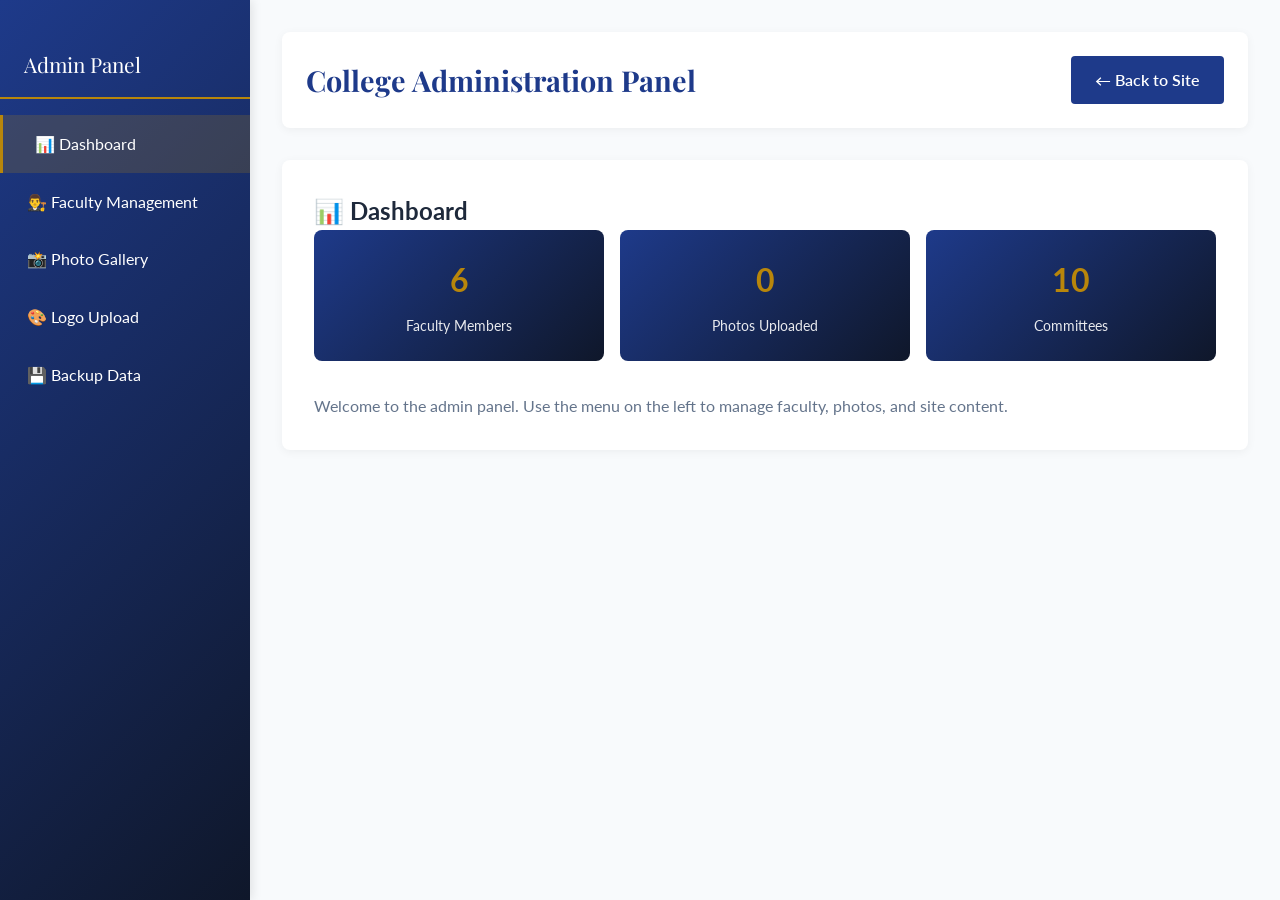
<file: admin.html>
<!DOCTYPE html>
<html lang="en">
<head>
    <meta charset="UTF-8">
    <meta name="viewport" content="width=device-width, initial-scale=1.0">
    <title>Admin Panel - RASHTRAKAVI KUVEMPU COLLEGE OF LAW</title>
    <link rel="stylesheet" href="styles.css">
    <link href="https://fonts.googleapis.com/css2?family=Playfair+Display:wght@700&family=Lato:wght@300;400;700&display=swap" rel="stylesheet">
    <style>
        .admin-container {
            display: grid;
            grid-template-columns: 250px 1fr;
            min-height: 100vh;
            background: var(--light-gray);
        }

        .admin-sidebar {
            background: linear-gradient(135deg, var(--primary-blue) 0%, var(--primary-dark) 100%);
            color: var(--white);
            padding: 2rem 0;
            box-shadow: 2px 0 10px rgba(0, 0, 0, 0.1);
        }

        .sidebar-title {
            padding: 1rem 1.5rem;
            font-family: var(--font-display);
            font-size: 1.3rem;
            border-bottom: 2px solid var(--accent-gold);
            margin-bottom: 1rem;
        }

        .sidebar-menu {
            list-style: none;
        }

        .sidebar-menu li {
            margin: 0;
        }

        .sidebar-menu a {
            display: block;
            padding: 1rem 1.5rem;
            color: var(--white);
            text-decoration: none;
            transition: var(--transition);
            border-left: 3px solid transparent;
            cursor: pointer;
        }

        .sidebar-menu a:hover,
        .sidebar-menu a.active {
            background: rgba(184, 134, 11, 0.2);
            border-left-color: var(--accent-gold);
            padding-left: 2rem;
        }

        .admin-main {
            padding: 2rem;
            overflow-y: auto;
        }

        .admin-header {
            display: flex;
            justify-content: space-between;
            align-items: center;
            margin-bottom: 2rem;
            background: var(--white);
            padding: 1.5rem;
            border-radius: 8px;
            box-shadow: 0 2px 10px rgba(0, 0, 0, 0.05);
        }

        .admin-header h1 {
            color: var(--primary-blue);
            font-family: var(--font-display);
            font-size: 1.8rem;
        }

        .btn-back {
            background: var(--primary-blue);
            color: var(--white);
            border: none;
            padding: 0.7rem 1.5rem;
            border-radius: 4px;
            cursor: pointer;
            text-decoration: none;
            transition: var(--transition);
            font-weight: 600;
        }

        .btn-back:hover {
            background: var(--primary-dark);
            transform: translateY(-2px);
        }

        .admin-section {
            display: none;
            background: var(--white);
            padding: 2rem;
            border-radius: 8px;
            box-shadow: 0 2px 10px rgba(0, 0, 0, 0.05);
        }

        .admin-section.active {
            display: block;
            animation: fadeIn 0.3s ease-in;
        }

        @keyframes fadeIn {
            from { opacity: 0; }
            to { opacity: 1; }
        }

        .form-group {
            margin-bottom: 1.5rem;
        }

        .form-group label {
            display: block;
            margin-bottom: 0.5rem;
            color: var(--primary-blue);
            font-weight: 600;
        }

        .form-group input,
        .form-group textarea,
        .form-group select {
            width: 100%;
            padding: 0.75rem;
            border: 1px solid var(--medium-gray);
            border-radius: 4px;
            font-family: var(--font-body);
            font-size: 0.95rem;
            transition: var(--transition);
        }

        .form-group input:focus,
        .form-group textarea:focus,
        .form-group select:focus {
            outline: none;
            border-color: var(--primary-blue);
            box-shadow: 0 0 0 3px rgba(30, 58, 138, 0.1);
        }

        .form-group textarea {
            resize: vertical;
            min-height: 120px;
        }

        .btn-primary {
            background: var(--primary-blue);
            color: var(--white);
            border: none;
            padding: 0.8rem 1.5rem;
            border-radius: 4px;
            cursor: pointer;
            font-weight: 600;
            transition: var(--transition);
        }

        .btn-primary:hover {
            background: var(--primary-dark);
            transform: translateY(-2px);
            box-shadow: 0 4px 15px rgba(30, 58, 138, 0.3);
        }

        .btn-danger {
            background: #dc2626;
            color: var(--white);
            border: none;
            padding: 0.5rem 1rem;
            border-radius: 4px;
            cursor: pointer;
            font-weight: 600;
            transition: var(--transition);
        }

        .btn-danger:hover {
            background: #991b1b;
        }

        .btn-secondary {
            background: var(--medium-gray);
            color: var(--text-primary);
            border: none;
            padding: 0.5rem 1rem;
            border-radius: 4px;
            cursor: pointer;
            font-weight: 600;
            transition: var(--transition);
            margin-right: 0.5rem;
        }

        .btn-secondary:hover {
            background: var(--dark-gray);
            color: var(--white);
        }

        .faculty-list {
            display: grid;
            gap: 1rem;
            margin-top: 2rem;
        }

        .faculty-item {
            display: grid;
            grid-template-columns: 120px 1fr auto;
            gap: 1.5rem;
            align-items: start;
            padding: 1.5rem;
            background: var(--light-gray);
            border-radius: 8px;
            border-left: 4px solid var(--accent-gold);
        }

        .faculty-photo-preview {
            width: 120px;
            height: 120px;
            background: linear-gradient(135deg, var(--primary-blue) 0%, var(--primary-dark) 100%);
            border-radius: 4px;
            display: flex;
            align-items: center;
            justify-content: center;
            color: var(--white);
            font-size: 2.5rem;
            overflow: hidden;
        }

        .faculty-photo-preview img {
            width: 100%;
            height: 100%;
            object-fit: cover;
        }

        .faculty-info {
            display: grid;
            gap: 0.5rem;
        }

        .faculty-info h3 {
            color: var(--primary-blue);
            margin: 0;
        }

        .faculty-info p {
            margin: 0;
            color: var(--text-secondary);
            font-size: 0.9rem;
        }

        .faculty-actions {
            display: flex;
            gap: 0.5rem;
            flex-direction: column;
        }

        .image-upload-area {
            border: 2px dashed var(--primary-blue);
            border-radius: 8px;
            padding: 2rem;
            text-align: center;
            cursor: pointer;
            transition: var(--transition);
            background: rgba(30, 58, 138, 0.02);
        }

        .image-upload-area:hover {
            background: rgba(30, 58, 138, 0.05);
            border-color: var(--accent-gold);
        }

        .image-upload-area input {
            display: none;
        }

        .success-message {
            background: #dcfce7;
            color: #166534;
            padding: 1rem;
            border-radius: 4px;
            margin-bottom: 1rem;
            display: none;
        }

        .success-message.show {
            display: block;
        }

        .error-message {
            background: #fee2e2;
            color: #991b1b;
            padding: 1rem;
            border-radius: 4px;
            margin-bottom: 1rem;
            display: none;
        }

        .error-message.show {
            display: block;
        }

        .stats-grid {
            display: grid;
            grid-template-columns: repeat(auto-fit, minmax(200px, 1fr));
            gap: 1rem;
            margin-bottom: 2rem;
        }

        .stat-card {
            background: linear-gradient(135deg, var(--primary-blue) 0%, var(--primary-dark) 100%);
            color: var(--white);
            padding: 1.5rem;
            border-radius: 8px;
            text-align: center;
        }

        .stat-number {
            font-size: 2rem;
            font-weight: bold;
            color: var(--accent-gold);
        }

        .stat-label {
            font-size: 0.9rem;
            opacity: 0.9;
            margin-top: 0.5rem;
        }

        @media (max-width: 768px) {
            .admin-container {
                grid-template-columns: 1fr;
            }

            .admin-sidebar {
                display: none;
            }

            .faculty-item {
                grid-template-columns: 1fr;
            }

            .admin-header {
                flex-direction: column;
                gap: 1rem;
            }
        }
    </style>
</head>
<body>
    <div class="admin-container">
        <!-- Sidebar -->
        <aside class="admin-sidebar">
            <div class="sidebar-title">Admin Panel</div>
            <ul class="sidebar-menu">
                <li><a href="#" class="menu-item active" data-section="dashboard">📊 Dashboard</a></li>
                <li><a href="#" class="menu-item" data-section="faculty">👨‍⚖️ Faculty Management</a></li>
                <li><a href="#" class="menu-item" data-section="photos">📸 Photo Gallery</a></li>
                <li><a href="#" class="menu-item" data-section="logo">🎨 Logo Upload</a></li>
                <li><a href="#" class="menu-item" data-section="backup">💾 Backup Data</a></li>
            </ul>
        </aside>

        <!-- Main Content -->
        <main class="admin-main">
            <!-- Header -->
            <div class="admin-header">
                <h1>College Administration Panel</h1>
                <a href="index.html" class="btn-back">← Back to Site</a>
            </div>

            <!-- Success/Error Messages -->
            <div class="success-message" id="successMessage"></div>
            <div class="error-message" id="errorMessage"></div>

            <!-- Dashboard Section -->
            <section id="dashboard" class="admin-section active">
                <h2>📊 Dashboard</h2>
                <div class="stats-grid">
                    <div class="stat-card">
                        <div class="stat-number" id="facultyCount">6</div>
                        <div class="stat-label">Faculty Members</div>
                    </div>
                    <div class="stat-card">
                        <div class="stat-number" id="photoCount">0</div>
                        <div class="stat-label">Photos Uploaded</div>
                    </div>
                    <div class="stat-card">
                        <div class="stat-number">10</div>
                        <div class="stat-label">Committees</div>
                    </div>
                </div>
                <p style="color: var(--text-secondary); margin-top: 2rem;">Welcome to the admin panel. Use the menu on the left to manage faculty, photos, and site content.</p>
            </section>

            <!-- Faculty Management Section -->
            <section id="faculty" class="admin-section">
                <h2>👨‍⚖️ Faculty Management</h2>
                
                <div style="margin-bottom: 2rem;">
                    <h3>Add New Faculty Member</h3>
                    <form id="addFacultyForm">
                        <div style="display: grid; grid-template-columns: repeat(auto-fit, minmax(250px, 1fr)); gap: 1rem;">
                            <div class="form-group">
                                <label>Full Name *</label>
                                <input type="text" id="facultyName" required>
                            </div>
                            <div class="form-group">
                                <label>Designation *</label>
                                <input type="text" id="facultyDesignation" required>
                            </div>
                            <div class="form-group">
                                <label>Qualification *</label>
                                <input type="text" id="facultyQualification" required>
                            </div>
                            <div class="form-group">
                                <label>Experience *</label>
                                <input type="text" id="facultyExperience" required>
                            </div>
                            <div class="form-group">
                                <label>Email</label>
                                <input type="email" id="facultyEmail">
                            </div>
                            <div class="form-group">
                                <label>Phone</label>
                                <input type="tel" id="facultyPhone">
                            </div>
                        </div>
                        <button type="submit" class="btn-primary">Add Faculty Member</button>
                    </form>
                </div>

                <hr style="margin: 2rem 0; border: none; border-top: 1px solid var(--medium-gray);">

                <h3>Current Faculty Members</h3>
                <div class="faculty-list" id="facultyList"></div>
            </section>

            <!-- Photo Gallery Section -->
            <section id="photos" class="admin-section">
                <h2>📸 Member Photos</h2>
                <p style="color: var(--text-secondary); margin-bottom: 1.5rem;">Upload photos for each faculty member. Photos should be clear and professional.</p>
                
                <div id="photoUploadContainer"></div>
            </section>

            <!-- Logo Upload Section -->
            <section id="logo" class="admin-section">
                <h2>🎨 College Logo Upload</h2>
                <div style="max-width: 500px;">
                    <div class="form-group">
                        <label>Upload College Logo</label>
                        <div class="image-upload-area" id="logoUploadArea">
                            <p>📁 Click to upload or drag and drop</p>
                            <p style="font-size: 0.85rem; color: var(--text-secondary);">PNG, JPG or SVG (Max. 2MB)</p>
                            <input type="file" id="logoInput" accept="image/*">
                        </div>
                        <div id="logoPreview" style="margin-top: 1rem;"></div>
                    </div>
                    <button class="btn-primary" onclick="changeLogo()">Change Logo</button>
                </div>
            </section>

            <!-- Backup Section -->
            <section id="backup" class="admin-section">
                <h2>💾 Data Backup & Export</h2>
                <div style="max-width: 500px;">
                    <p style="color: var(--text-secondary); margin-bottom: 1rem;">Backup all faculty and photo data to prevent loss.</p>
                    <button class="btn-primary" onclick="backupData()" style="margin-right: 1rem;">⬇️ Download Backup</button>
                    <button class="btn-secondary" onclick="restoreData()">⬆️ Restore from Backup</button>
                    <input type="file" id="backupInput" accept=".json" style="display: none;">
                </div>
            </section>
        </main>
    </div>

    <script src="admin.js"></script>
</body>
</html>
</file>
<file: styles.css>
/* ========================================
   KUVEMPU COLLEGE OF LAW - STYLING
   Elite, Dignified, Professional Design
   ======================================== */

:root {
    --primary-blue: #1e3a8a;
    --primary-dark: #0f172a;
    --accent-gold: #b8860b;
    --accent-light: #daa520;
    --white: #ffffff;
    --light-gray: #f8fafc;
    --medium-gray: #e2e8f0;
    --dark-gray: #475569;
    --text-primary: #1e293b;
    --text-secondary: #64748b;
    
    --font-display: 'Playfair Display', serif;
    --font-body: 'Lato', sans-serif;
    
    --transition: all 0.3s ease;
}

* {
    margin: 0;
    padding: 0;
    box-sizing: border-box;
}

html {
    scroll-behavior: smooth;
}

body {
    font-family: var(--font-body);
    color: var(--text-primary);
    background-color: var(--white);
    line-height: 1.6;
}

.container {
    max-width: 1200px;
    margin: 0 auto;
    padding: 0 2rem;
}

/* ========== HEADER & NAVIGATION ========== */

.header {
    background: linear-gradient(135deg, var(--primary-blue) 0%, var(--primary-dark) 100%);
    color: var(--white);
    position: sticky;
    top: 0;
    z-index: 1000;
    box-shadow: 0 2px 20px rgba(30, 58, 138, 0.3);
}

.navbar {
    padding: 1rem 0;
}

.nav-container {
    max-width: 1200px;
    margin: 0 auto;
    padding: 0 2rem;
    display: flex;
    justify-content: space-between;
    align-items: center;
}

.logo-section {
    display: flex;
    align-items: center;
    gap: 1rem;
    flex: 1;
}

.header-logo {
    width: 60px;
    height: 60px;
    border-radius: 50%;
    border: 3px solid var(--accent-gold);
}

.college-title h1 {
    font-family: var(--font-display);
    font-size: 1.2rem;
    font-weight: 700;
    letter-spacing: 0.05em;
    margin-bottom: 0.2rem;
}

.college-title p {
    font-size: 0.85rem;
    opacity: 0.9;
    letter-spacing: 0.05em;
}

.nav-links {
    display: flex;
    list-style: none;
    gap: 2rem;
    align-items: center;
}

.nav-link {
    color: var(--white);
    text-decoration: none;
    font-size: 0.95rem;
    font-weight: 400;
    transition: var(--transition);
    position: relative;
    padding-bottom: 0.5rem;
}

.nav-link:hover,
.nav-link.active {
    color: var(--accent-gold);
}

.nav-link.active::after {
    content: '';
    position: absolute;
    bottom: 0;
    left: 0;
    width: 100%;
    height: 2px;
    background: var(--accent-gold);
}

.admin-link {
    background: var(--accent-gold);
    color: var(--primary-blue);
    padding: 0.5rem 1rem;
    border-radius: 4px;
    font-weight: 600;
}

.admin-link:hover {
    color: var(--primary-blue);
    background: var(--accent-light);
}

@media (max-width: 768px) {
    .nav-links {
        gap: 1rem;
        font-size: 0.85rem;
    }
    
    .college-title h1 {
        font-size: 1rem;
    }
}

/* ========== HERO SECTION ========== */

.hero {
    min-height: 600px;
    background: linear-gradient(135deg, var(--primary-blue) 0%, var(--primary-dark) 100%);
    color: var(--white);
    display: flex;
    align-items: center;
    justify-content: center;
    position: relative;
    overflow: hidden;
}

.hero::before {
    content: '';
    position: absolute;
    top: -50%;
    right: -10%;
    width: 600px;
    height: 600px;
    background: radial-gradient(circle, rgba(186, 133, 11, 0.1) 0%, transparent 70%);
    border-radius: 50%;
    z-index: 1;
}

.hero-overlay {
    position: absolute;
    top: 0;
    left: 0;
    width: 100%;
    height: 100%;
    background: linear-gradient(180deg, transparent 0%, rgba(15, 23, 42, 0.3) 100%);
    z-index: 2;
}

.hero-content {
    position: relative;
    z-index: 3;
    text-align: center;
    max-width: 700px;
    animation: fadeInUp 1s ease-out;
}

.hero-title {
    font-family: var(--font-display);
    font-size: 3.5rem;
    font-weight: 700;
    margin-bottom: 1rem;
    letter-spacing: -0.02em;
    line-height: 1.1;
}

.hero-subtitle {
    font-size: 1.3rem;
    margin-bottom: 2rem;
    opacity: 0.95;
    font-weight: 300;
    letter-spacing: 0.02em;
}

.cta-button {
    background: var(--accent-gold);
    color: var(--primary-blue);
    border: none;
    padding: 1rem 2.5rem;
    font-size: 1rem;
    font-weight: 600;
    border-radius: 4px;
    cursor: pointer;
    transition: var(--transition);
    letter-spacing: 0.05em;
    box-shadow: 0 4px 15px rgba(184, 134, 11, 0.3);
}

.cta-button:hover {
    background: var(--accent-light);
    transform: translateY(-2px);
    box-shadow: 0 6px 20px rgba(184, 134, 11, 0.4);
}

@keyframes fadeInUp {
    from {
        opacity: 0;
        transform: translateY(30px);
    }
    to {
        opacity: 1;
        transform: translateY(0);
    }
}

@media (max-width: 768px) {
    .hero {
        min-height: 400px;
    }
    
    .hero-title {
        font-size: 2.2rem;
    }
    
    .hero-subtitle {
        font-size: 1rem;
    }
}

/* ========== SECTION STYLING ========== */

section {
    padding: 5rem 0;
}

.section-title {
    font-family: var(--font-display);
    font-size: 2.5rem;
    color: var(--primary-blue);
    text-align: center;
    margin-bottom: 3rem;
    letter-spacing: -0.01em;
    position: relative;
    padding-bottom: 1rem;
}

.section-title::after {
    content: '';
    position: absolute;
    bottom: 0;
    left: 50%;
    transform: translateX(-50%);
    width: 80px;
    height: 4px;
    background: var(--accent-gold);
    border-radius: 2px;
}

/* ========== ABOUT SECTION ========== */

.about-section {
    background: var(--light-gray);
}

.about-grid {
    display: grid;
    grid-template-columns: repeat(auto-fit, minmax(300px, 1fr));
    gap: 2rem;
}

.about-card {
    background: var(--white);
    padding: 2rem;
    border-radius: 8px;
    box-shadow: 0 2px 10px rgba(0, 0, 0, 0.05);
    transition: var(--transition);
    border-left: 4px solid var(--accent-gold);
}

.about-card:hover {
    transform: translateY(-5px);
    box-shadow: 0 5px 20px rgba(0, 0, 0, 0.1);
}

.about-card h3 {
    color: var(--primary-blue);
    margin-bottom: 1rem;
    font-size: 1.3rem;
}

.about-card p {
    color: var(--text-secondary);
    line-height: 1.8;
}

/* ========== COURSES SECTION ========== */

.courses-section {
    background: var(--white);
}

.course-card {
    background: linear-gradient(135deg, var(--white) 0%, #f0f4f8 100%);
    border: 2px solid var(--primary-blue);
    border-radius: 8px;
    padding: 2.5rem;
    max-width: 900px;
    margin: 0 auto;
}

.course-card h3 {
    color: var(--primary-blue);
    font-size: 1.8rem;
    margin-bottom: 2rem;
    font-family: var(--font-display);
}

.course-details {
    display: grid;
    grid-template-columns: repeat(auto-fit, minmax(250px, 1fr));
    gap: 2rem;
}

.detail-item h4 {
    color: var(--primary-blue);
    margin-bottom: 0.8rem;
    font-size: 1.1rem;
}

.eligibility-list,
.document-list {
    list-style: none;
    padding-left: 0;
}

.eligibility-list li,
.document-list li {
    padding: 0.5rem 0;
    padding-left: 1.5rem;
    position: relative;
    color: var(--text-secondary);
}

.eligibility-list li::before,
.document-list li::before {
    content: '✓';
    position: absolute;
    left: 0;
    color: var(--accent-gold);
    font-weight: bold;
}

/* ========== FACULTY SECTION ========== */

.faculty-section {
    background: var(--light-gray);
}

.faculty-grid {
    display: grid;
    grid-template-columns: repeat(auto-fill, minmax(280px, 1fr));
    gap: 2rem;
}

.faculty-card {
    background: var(--white);
    border-radius: 8px;
    overflow: hidden;
    box-shadow: 0 2px 10px rgba(0, 0, 0, 0.05);
    transition: var(--transition);
}

.faculty-card:hover {
    transform: translateY(-8px);
    box-shadow: 0 8px 25px rgba(0, 0, 0, 0.12);
}

.faculty-image {
    width: 100%;
    height: 220px;
    object-fit: cover;
    background: linear-gradient(135deg, var(--primary-blue) 0%, var(--primary-dark) 100%);
    display: flex;
    align-items: center;
    justify-content: center;
    color: var(--white);
    font-size: 3rem;
}

.faculty-content {
    padding: 1.5rem;
}

.faculty-card h3 {
    color: var(--primary-blue);
    margin-bottom: 0.3rem;
    font-size: 1.1rem;
}

.faculty-designation {
    color: var(--accent-gold);
    font-size: 0.9rem;
    font-weight: 600;
    margin-bottom: 0.8rem;
}

.faculty-qualification {
    font-size: 0.85rem;
    color: var(--text-secondary);
    margin-bottom: 0.5rem;
}

.faculty-contact {
    font-size: 0.85rem;
    color: var(--text-secondary);
    word-break: break-all;
}

/* ========== COMMITTEES SECTION ========== */

.committees-section {
    background: var(--white);
}

.committees-grid {
    display: grid;
    grid-template-columns: repeat(auto-fit, minmax(280px, 1fr));
    gap: 2rem;
}

.committee-card {
    background: linear-gradient(135deg, var(--white) 0%, #f0f4f8 100%);
    border-left: 4px solid var(--accent-gold);
    padding: 2rem;
    border-radius: 4px;
    transition: var(--transition);
}

.committee-card:hover {
    transform: translateX(5px);
    box-shadow: 0 4px 15px rgba(30, 58, 138, 0.15);
}

.committee-card h3 {
    color: var(--primary-blue);
    margin-bottom: 1rem;
    font-size: 1.1rem;
}

.committee-card p {
    color: var(--text-secondary);
    line-height: 1.8;
    font-size: 0.95rem;
}

/* ========== MANAGEMENT SECTION ========== */

.management-section {
    background: var(--light-gray);
}

.management-grid {
    display: grid;
    grid-template-columns: repeat(auto-fit, minmax(300px, 1fr));
    gap: 2rem;
}

.management-card {
    background: var(--white);
    padding: 2rem;
    border-radius: 8px;
    box-shadow: 0 2px 10px rgba(0, 0, 0, 0.05);
    border-top: 4px solid var(--primary-blue);
}

.management-card h3 {
    color: var(--primary-blue);
    margin-bottom: 1rem;
    font-size: 1.3rem;
}

.management-card p {
    color: var(--text-secondary);
    margin-bottom: 0.8rem;
}

/* ========== CONTACT SECTION ========== */

.contact-section {
    background: linear-gradient(135deg, var(--primary-blue) 0%, var(--primary-dark) 100%);
    color: var(--white);
}

.contact-grid {
    display: grid;
    grid-template-columns: repeat(auto-fit, minmax(250px, 1fr));
    gap: 2rem;
}

.contact-card {
    background: rgba(255, 255, 255, 0.1);
    backdrop-filter: blur(10px);
    padding: 2rem;
    border-radius: 8px;
    border: 1px solid rgba(255, 255, 255, 0.2);
    transition: var(--transition);
}

.contact-card:hover {
    background: rgba(255, 255, 255, 0.15);
    transform: translateY(-3px);
}

.contact-card h3 {
    color: var(--accent-gold);
    margin-bottom: 1rem;
    font-size: 1.2rem;
}

.contact-card p {
    line-height: 1.8;
    font-size: 0.95rem;
}

/* ========== FOOTER ========== */

.footer {
    background: var(--primary-dark);
    color: var(--white);
    padding: 2rem 0;
    text-align: center;
    border-top: 2px solid var(--accent-gold);
}

.footer p {
    margin: 0.5rem 0;
    font-size: 0.9rem;
}

/* ========== RESPONSIVE DESIGN ========== */

@media (max-width: 768px) {
    .section-title {
        font-size: 1.8rem;
    }
    
    section {
        padding: 3rem 0;
    }
    
    .course-details {
        grid-template-columns: 1fr;
    }
    
    .nav-links {
        gap: 1rem;
    }
}

@media (max-width: 480px) {
    .logo-section {
        flex-direction: column;
        text-align: center;
    }
    
    .nav-links {
        flex-wrap: wrap;
        gap: 0.5rem;
    }
    
    .hero-title {
        font-size: 1.8rem;
    }
    
    .committee-card,
    .about-card {
        padding: 1.5rem;
    }
}
</file>
